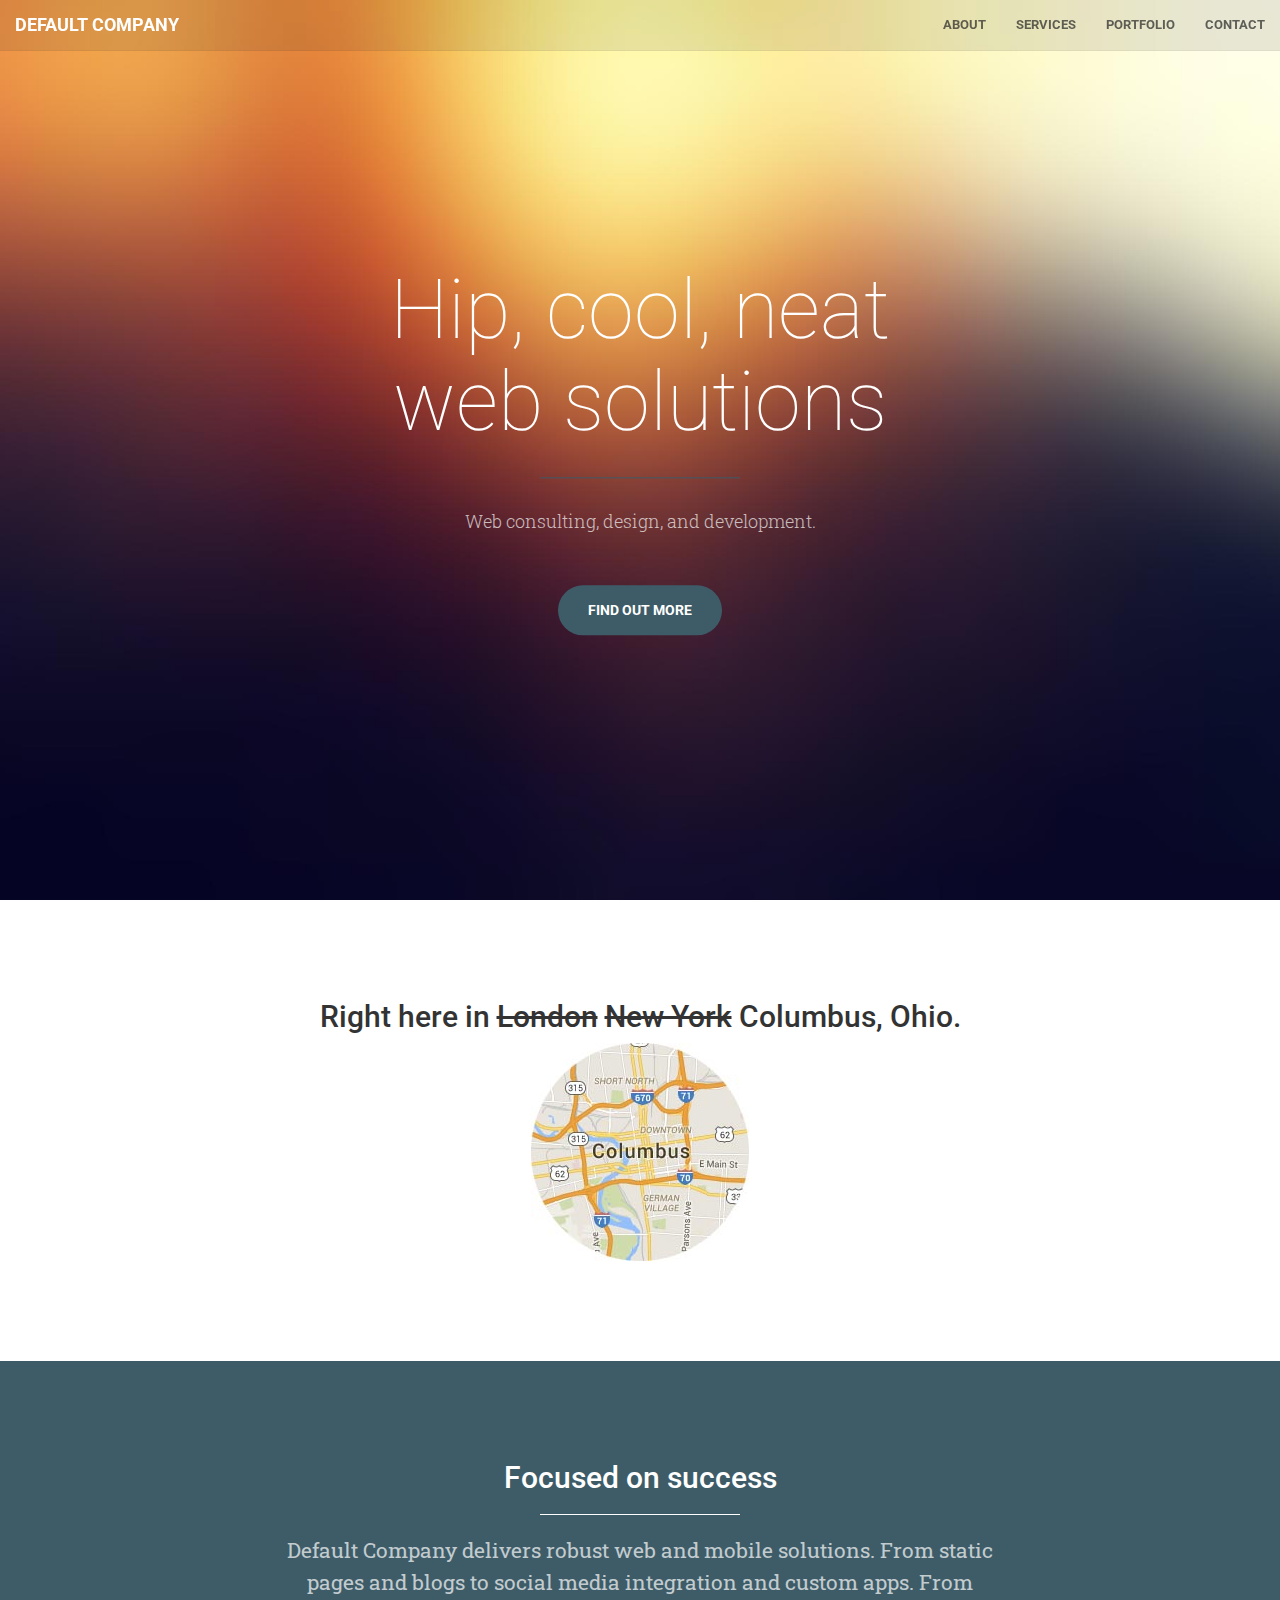
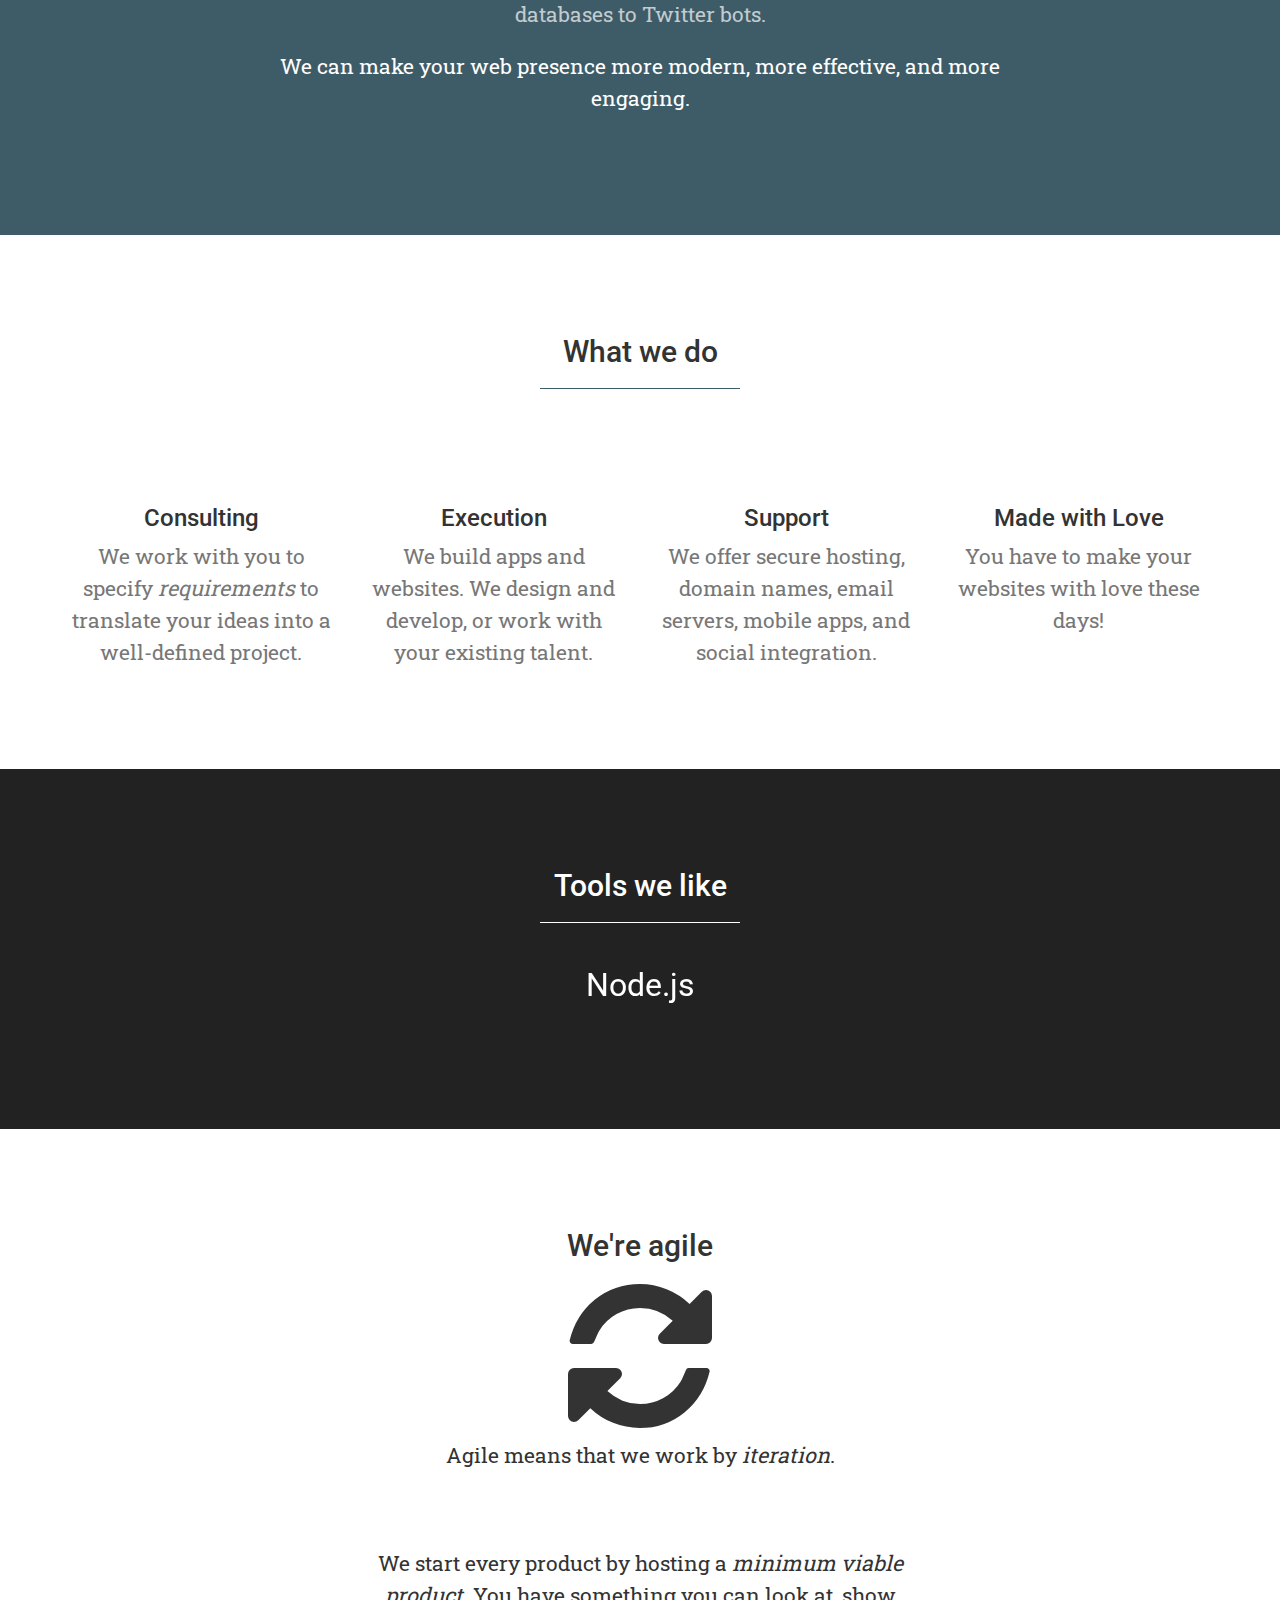
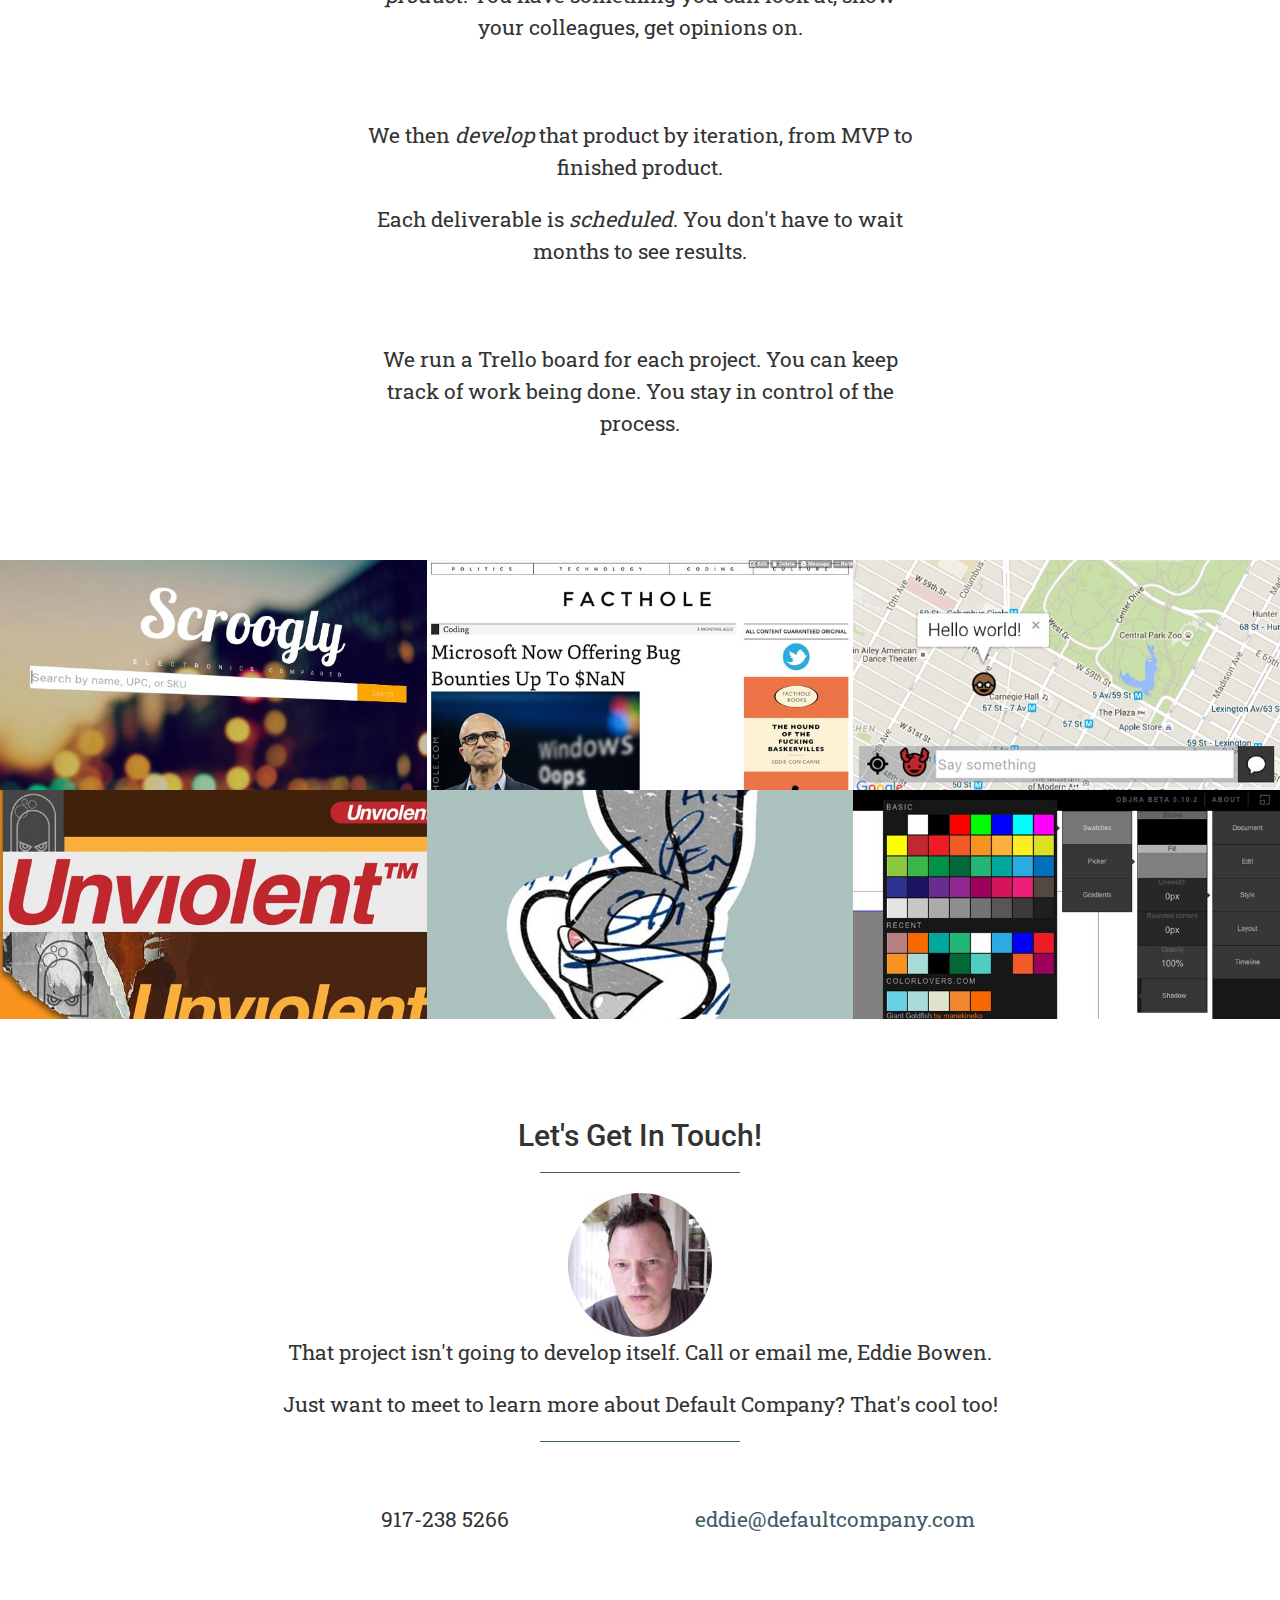
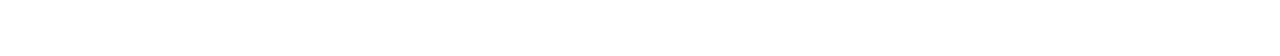
<file: index.html>
<!DOCTYPE html>
<html lang="en">
<head>
    <meta charset="utf-8">
    <meta http-equiv="X-UA-Compatible" content="IE=edge">
    <meta name="viewport" content="width=device-width, initial-scale=1">
    <meta name="description" content="">
    <meta name="author" content="">

    <title>Default Company</title>

    <!-- icons -->
    <link rel="icon" href="img/icons/dc_16.png" sizes="16x16" type="image/png">  
    <link rel="icon" href="img/icons/dc_32.png" sizes="32x32" type="image/png">  
    <link rel="icon" href="img/icons/dc_48.png" sizes="48x48" type="image/png">  
    <link rel="icon" href="img/icons/dc_62.png" sizes="62x62" type="image/png">  
    <link rel="apple-touch-icon" href="img/icons/dc_120.png" sizes="120x120" type="image/png">  

    <!-- Bootstrap Core CSS -->
    <link rel="stylesheet" href="css/bootstrap.min.css" type="text/css">

    <!-- Custom Fonts -->
    <link href='http://fonts.googleapis.com/css?family=Roboto:100,300' rel='stylesheet' type='text/css'>
    <link href='http://fonts.googleapis.com/css?family=Open+Sans:300italic,400italic,600italic,700italic,800italic,400,300,600,700,800' rel='stylesheet' type='text/css'>
    <link href='http://fonts.googleapis.com/css?family=Roboto+Slab:400,300,300italic,400italic,700,700italic,900,900italic' rel='stylesheet' type='text/css'>

    <link rel="stylesheet" href="font-awesome/css/font-awesome.min.css" type="text/css">
    <link rel="stylesheet" href="css/font-awesome-animation.min.css" type="text/css">

    <!-- Plugin CSS -->
    <link rel="stylesheet" href="css/animate.min.css" type="text/css">

    <!-- Custom CSS -->
    <link rel="stylesheet" href="css/creative.css" type="text/css">

    <!-- HTML5 Shim and Respond.js IE8 support of HTML5 elements and media queries -->
    <!-- WARNING: Respond.js doesn't work if you view the page via file:// -->
    <!--[if lt IE 9]>
        <script src="https://oss.maxcdn.com/libs/html5shiv/3.7.0/html5shiv.js"></script>
        <script src="https://oss.maxcdn.com/libs/respond.js/1.4.2/respond.min.js"></script>
    <![endif]-->

</head>

<body id="page-top">

    <nav id="mainNav" class="navbar navbar-default navbar-fixed-top">
        <div class="container-fluid">
            <!-- Brand and toggle get grouped for better mobile display -->
            <div class="navbar-header">
                <button type="button" class="navbar-toggle collapsed" data-toggle="collapse" data-target="#bs-example-navbar-collapse-1">
                    <span class="sr-only">Toggle navigation</span>
                    <span class="icon-bar"></span>
                    <span class="icon-bar"></span>
                    <span class="icon-bar"></span>
                </button>
                <a class="navbar-brand page-scroll" href="#page-top">Default Company</a>
            </div>

            <!-- Collect the nav links, forms, and other content for toggling -->
            <div class="collapse navbar-collapse" id="bs-example-navbar-collapse-1">
                <ul class="nav navbar-nav navbar-right">
                    <li>
                        <a class="page-scroll" href="#about">About</a>
                    </li>
                    <li>
                        <a class="page-scroll" href="#services">Services</a>
                    </li>
                    <li>
                        <a class="page-scroll" href="#portfolio">Portfolio</a>
                    </li>
                    <li>
                        <a class="page-scroll" href="#contact">Contact</a>
                    </li>
                </ul>
            </div>
            <!-- /.navbar-collapse -->
        </div>
        <!-- /.container-fluid -->
    </nav>

    <header>
        <div class="header-content">
            <div class="header-content-inner">
                <h1>Hip, cool, neat <br /> web solutions</h1>
                <hr>
                <p>Web consulting, design, and development.</p>
                <a href="#about" class="btn btn-primary btn-xl page-scroll">Find Out More</a>
            </div>
        </div>
    </header>

    <section id="local-color">
        <div class="container">
                <div class="col-lg-12 text-center">
                    <h2 class="section-heading">Right here in <strike>London</strike> <strike>New York</strike> Columbus, Ohio.</h2>
                    <img src="img/map.jpg" alt="">
                </div>
        </div>
    </section>

    <section class="bg-primary" id="about">
        <div class="container">
            <div class="row">
                <div class="col-lg-8 col-lg-offset-2 text-center">
                    <h2 class="section-heading">Focused on success</h2>
                    <hr class="light">
                    <p class="text-faded">Default Company delivers robust web and mobile solutions. From static pages and blogs to social media integration and custom apps. From databases to Twitter bots.</p>
                    <p>We can make your web presence more modern, more effective, and more engaging.</p>
                </div>
            </div>
        </div>
    </section>

    <section id="services">
        <div class="container">
            <div class="row">
                <div class="col-lg-12 text-center">
                    <h2 class="section-heading">What we do</h2>
                    <hr class="primary">
                </div>
            </div>
        </div>
        <div class="container">
            <div class="row">
                <div class="col-lg-3 col-md-6 text-center">
                    <div class="service-box">
                        <i class="fa fa-4x fa-codepen wow bounceIn text-primary"></i>
                        <h3>Consulting</h3>
                        <p class="text-muted">We work with you to specify <em>requirements</em> to translate your ideas into a well-defined project.</p>
                    </div>
                </div>
                <div class="col-lg-3 col-md-6 text-center">
                    <div class="service-box">
                        <i class="fa fa-4x fa-paper-plane wow bounceIn text-primary" data-wow-delay=".1s"></i>
                        <h3>Execution</h3>
                        <p class="text-muted">We build apps and websites. We design and develop, or work with your existing talent.</p>
                    </div>
                </div>
                <div class="col-lg-3 col-md-6 text-center">
                    <div class="service-box">
                        <i class="fa fa-4x fa-pie-chart wow bounceIn text-primary" data-wow-delay=".2s"></i>
                        <h3>Support</h3>
                        <p class="text-muted">We offer secure hosting, domain names, email servers, mobile apps, and social integration.</p>
                    </div>
                </div>
                <div class="col-lg-3 col-md-6 text-center">
                    <div class="service-box">
                        <i class="fa fa-4x fa-heart wow bounceIn text-primary" data-wow-delay=".3s"></i>
                        <h3>Made with Love</h3>
                        <p class="text-muted">You have to make your websites with love these days!</p>
                    </div>
                </div>
            </div>
        </div>
    </section>

    <!--
    <aside class="bg-dark">
        <div class="container text-center">
            <div class="call-to-action">
                <h2>Watch our pitch deck</h2>
                <a href="#" class="btn btn-default btn-xl wow tada">Start!</a>
            </div>
        </div>
    </aside>
    -->

    <section class="bg-dark" id="tools">
        <div class="container">
            <div class="row">
                <div class="col-lg-8 col-lg-offset-2 text-center">
                    <h2 class="section-heading">Tools we like</h2>
                    <hr class="light">
                    <div id="carousel-example" class="carousel slide" data-ride="carousel" data-interval="500">
                        <ul class="carousel-inner">
                            <li class="item active">Golang</li>
                            <li class="item">Node.js</li>
                            <li class="item">C#</li>
                            <li class="item">Facebook Graph API</li>
                            <li class="item">Twitter API</li>
                            <li class="item">Amazon AWS</li>
                            <li class="item">Google App Engine</li>
                            <li class="item">Bootstrap.js</li>
                            <li class="item">Angular.js</li>
                            <li class="item">Postgres</li>
                            <li class="item">Trello</li>
                            <li class="item">MongoDB</li>
                            <li class="item">Swift</li>
                            <li class="item">Google Maps API v3</li>
                            <li class="item">Ghost</li>
                        </ul>
                    </div>
                </div>
            </div>
        </div>
    </section>

    <section id="agile">
        <div class="container">
            <div class="row">
                <div class="col-lg-6 col-lg-offset-3 text-center">
                    <h2 class="section-heading">We're agile</h2>

                    <i class="fa fa-huge faa-spin animated fa-refresh" data-wow-delay=".3s"></i>

                    <p>Agile means that we work by <em>iteration</em>.</p>

                    <span class="fa-stack fa-2x wow bounceIn text-primary">
                        <i class="fa fa-circle fa-stack-2x"></i>
                        <strong class="fa-stack-1x fa-inverse">1</strong>
                    </span>

                    <p>We start every product by hosting a <em>minimum viable product</em>. You have something you can look at, show your colleagues, get opinions on.</p>

                    <span class="fa-stack fa-2x wow bounceIn text-primary">
                        <i class="fa fa-circle fa-stack-2x"></i>
                        <strong class="fa-stack-1x fa-inverse">2</strong>
                    </span>

                    <p>We then <em>develop</em> that product by iteration, from MVP to finished product.</p>
                    <p>Each deliverable is <em>scheduled</em>. You don't have to wait months to see results.</p>

                    <span class="fa-stack fa-2x wow bounceIn text-primary">
                        <i class="fa fa-circle fa-stack-2x"></i>
                        <strong class="fa-stack-1x fa-inverse">3</strong>
                    </span>

                    <p>We run a Trello board for each project. You can keep track of work being done. You stay in control of the process.</p>
                </div>
            </div>
        </div>
    </section>

    <section class="no-padding" id="portfolio">
        <div class="container-fluid">
            <div class="row no-gutter">
                <div class="col-lg-4 col-sm-6">
                    <a data-toggle="modal" data-target="#folio_scroogly" class="portfolio-box">
                        <img src="img/portfolio/scroogly.jpg" class="img-responsive" alt="">
                        <div class="portfolio-box-caption">
                            <div class="portfolio-box-caption-content">
                                <div class="project-category text-faded">
                                    Web App
                                </div>
                                <div class="project-name">
                                    Scroogly
                                </div>
                            </div>
                        </div>
                    </a>
                    <!-- Modal -->
                    <div id="folio_scroogly" class="modal fade" role="dialog">
                        <div class="modal-dialog">
                            <div class="modal-content">
                                <div class="modal-header">
                                    <button type="button" class="close" data-dismiss="modal">&times;</button>
                                    <h2 class="modal-title">Scroogly</h2>
                                </div>
                                <div class="modal-body">
                                    <img src="img/portfolio/scroogly.jpg" class="img-responsive" alt="">
                                    <h3>Features</h3>
                                    <ul class="features">
                                        <li>Comparison shopping app</li>
                                        <li>Uses XML and JSON feeds from major retailers</li>
                                        <li>Proof of concept built in three days</li>
                                    </ul>
                                    <h3>Technology</h3>
                                    <ul class="features">
                                        <li>Google App Engine</li>
                                        <li>Go</li>
                                        <li>Google Datastore</li>
                                    </ul>
                                    <a href="http://scroogly.com" target="_new" class="btn btn-primary">Visit scroogly.com</a>
                                </div>
                            </div>
                        </div>
                    </div>
                </div>

                <div class="col-lg-4 col-sm-6">
                    <a data-toggle="modal" data-target="#folio_facthole" class="portfolio-box">
                        <img src="img/portfolio/facthole.jpg" class="img-responsive" alt="">
                        <div class="portfolio-box-caption">
                            <div class="portfolio-box-caption-content">
                                <div class="project-category text-faded">
                                    Commercial Blog
                                </div>
                                <div class="project-name">
                                    Facthole
                                </div>
                            </div>
                        </div>
                    </a>
                    <!-- Modal -->
                    <div id="folio_facthole" class="modal fade" role="dialog">
                        <div class="modal-dialog">
                            <div class="modal-content">
                                <div class="modal-header">
                                    <button type="button" class="close" data-dismiss="modal">&times;</button>
                                    <h2 class="modal-title">Facthole</h2>
                                </div>
                                <div class="modal-body">
                                    <img src="img/portfolio/facthole.jpg" class="img-responsive" alt="">
                                    <h3>Features</h3>
                                    <ul class="features">
                                        <li>Viral parody blog</li>
                                        <li>&gt;100,000 Facebook shares</li>
                                        <li>Testbed for traffic generation</li>
                                    </ul>
                                    <h3>Technology</h3>
                                    <ul class="features">
                                        <li>Tumblr</li>
                                        <li>jQuery RSS parser</li>
                                        <li>Responsive design</li>
                                    </ul>
                                    <a href="http://facthole.com" target="_new" class="btn btn-primary">Visit facthole.com</a>
                                </div>
                            </div>
                        </div>
                    </div>
                </div>

                <div class="col-lg-4 col-sm-6">
                    <a data-toggle="modal" data-target="#folio_tattle" class="portfolio-box">
                        <img src="img/portfolio/tattle.jpg" class="img-responsive" alt="">
                        <div class="portfolio-box-caption">
                            <div class="portfolio-box-caption-content">
                                <div class="project-category text-faded">
                                    Web App
                                </div>
                                <div class="project-name">
                                    Tattle/Grafitti
                                </div>
                            </div>
                        </div>
                    </a>
                    <div id="folio_tattle" class="modal fade" role="dialog">
                        <div class="modal-dialog">
                            <div class="modal-content">
                                <div class="modal-header">
                                    <button type="button" class="close" data-dismiss="modal">&times;</button>
                                    <h2 class="modal-title">Tattle/Grafitti</h2>
                                </div>
                                <div class="modal-body">
                                    <img src="img/portfolio/tattle.jpg" class="img-responsive" alt="">
                                    <h3>Features</h3>
                                    <ul class="features">
                                        <li>Anonymous chat app</li>
                                        <li>Geolocated map-based chat</li>
                                        <li>Proof of concept built in about a week</li>
                                    </ul>
                                    <h3>Technology</h3>
                                    <ul class="features">
                                        <li>Node.js</li>
                                        <li>MongoDB</li>
                                        <li>Amazon AWS</li>
                                        <li>Google Maps API</li>
                                        <li>Uses Geohashes for fast geo searching</li>
                                    </ul>

                                    <a href="http://1.graffiti-1128.appspot.com/" target="_new" class="btn btn-primary">View app</a>

                                </div>
                            </div>
                        </div>
                    </div>
                </div>

                <div class="col-lg-4 col-sm-6">
                    <a data-toggle="modal" data-target="#folio_unviolent" class="portfolio-box">
                        <img src="img/portfolio/unviolent.jpg" class="img-responsive" alt="">
                        <div class="portfolio-box-caption">
                            <div class="portfolio-box-caption-content">
                                <div class="project-category text-faded">
                                    Static Website
                                </div>
                                <div class="project-name">
                                    Unviolent
                                </div>
                            </div>
                        </div>
                    </a>
                    <!-- Modal -->
                    <div id="folio_unviolent" class="modal fade" role="dialog">
                        <div class="modal-dialog">
                            <div class="modal-content">
                                <div class="modal-header">
                                    <button type="button" class="close" data-dismiss="modal">&times;</button>
                                    <h2 class="modal-title">Unviolent</h2>
                                </div>
                                <div class="modal-body">
                                    <img src="img/portfolio/unviolent.jpg" class="img-responsive" alt="">
                                    <h3>Features</h3>
                                    <ul class="features">
                                        <li>Music industry/gaming gateway site</li>
                                        <li>Twitter/Facebook/Soundcloud social integration</li>
                                        <li>Site currently embargoed</li>
                                    </ul>
                                    <h3>Technology</h3>
                                    <ul class="features">
                                        <li>ASP.NET MVC5</li>
                                        <li>MS-SQL</li>
                                        <li>Azure</li>
                                    </ul>
                                </div>
                            </div>
                        </div>
                    </div>
                </div>

                <div class="col-lg-4 col-sm-6">
                    <a data-toggle="modal" data-target="#folio_rabbit" class="portfolio-box">
                        <img src="img/portfolio/rabbit.jpg" class="img-responsive" alt="">
                        <div class="portfolio-box-caption">
                            <div class="portfolio-box-caption-content">
                                <div class="project-category text-faded">
                                    Gaming
                                </div>
                                <div class="project-name">
                                    Stupid Rabbit
                                </div>
                            </div>
                        </div>
                    </a>
                    <!-- Modal -->
                    <div id="folio_rabbit" class="modal fade" role="dialog">
                        <div class="modal-dialog">
                            <div class="modal-content">
                                <div class="modal-header">
                                    <button type="button" class="close" data-dismiss="modal">&times;</button>
                                    <h2 class="modal-title">Stupid Rabbit</h2>
                                </div>
                                <div class="modal-body">
                                    <img src="img/portfolio/rabbit.jpg" class="img-responsive" alt="">
                                    
                                    <h3>Features</h3>
                                    <ul class="features">
                                        <li>Game for Windows 10</li>
                                        <li>Touch-oriented</li>
                                        <li>Optimized for tablets</li>
                                    </ul>
                                    <h3>Technology</h3>
                                    <ul class="features">
                                        <li>C# / Unity</li>
                                        <li>3D animated models</li>
                                        <li>Sound effects</li>
                                        <li>Online XML-based leaderboard</li>
                                    </ul>
                                    <a href="#" target="_new" class="btn btn-primary">View in windows store</a>
                                </div>
                            </div>
                        </div>
                    </div>
                </div>

                <div class="col-lg-4 col-sm-6">
                    <a data-toggle="modal" data-target="#folio_objra" class="portfolio-box">
                        <img src="img/portfolio/objra.jpg" class="img-responsive" alt="">
                        <div class="portfolio-box-caption">
                            <div class="portfolio-box-caption-content">
                                <div class="project-category text-faded">
                                    Web App
                                </div>
                                <div class="project-name">
                                    Objra
                                </div>
                            </div>
                        </div>
                    </a>
                    <!-- Modal -->
                    <div id="folio_objra" class="modal fade" role="dialog">
                        <div class="modal-dialog">
                            <div class="modal-content">
                                <div class="modal-header">
                                    <button type="button" class="close" data-dismiss="modal">&times;</button>
                                    <h2 class="modal-title">Objra</h2>
                                </div>
                                <div class="modal-body">
                                    <img src="img/portfolio/objra_big.png" class="img-responsive" alt="">
                                    
                                    <h3>Features</h3>
                                    <ul class="features">
                                        <li>Web-based animation authoring app</li>
                                        <li>Fast vector graphics</li>
                                        <li>Color trend palettes</li>
                                        <li>Bezier curves</li>
                                        <li>Google fonts</li>
                                        <li>JSON-based graphics language</li>
                                    </ul>

                                    <h3>Front End</h3>
                                    <ul class="features">
                                        <li>HTML5 canvas</li>
                                        <li>TypeScript</li>
                                        <li>jQuery</li>
                                    </ul>

                                    <h3>Back End</h3>
                                    <ul class="features">
                                        <li>Google App Engine</li>
                                        <li>Python</li>
                                        <li>Google Datastore</li>
                                    </ul>

                                    <a href="http://objra.com" target="_new" class="btn btn-primary">Visit objra.com</a>

                                </div>
                            </div>
                        </div>
                    </div>
                </div>
            </div>
        </div>
    </section>

    <section id="contact">
        <div class="container">
            <div class="row">
                <div class="col-lg-8 col-lg-offset-2 text-center">
                    <h2 class="section-heading">Let's Get In Touch!</h2>
                    <hr class="primary">
                    <img src="img/portrait.jpg" alt="">
                    <p>That project isn't going to develop itself. Call or email me, Eddie Bowen.</p>
                    <p>Just want to meet to learn more about Default Company? That's cool too!</p>
                    <hr class="primary">
                
                </div>
                <div class="col-lg-4 col-lg-offset-2 text-center">
                    <i class="fa fa-phone fa-3x wow bounceIn"></i>
                    <p>917-<span>238</span> 5266</p>
                </div>
                <div class="col-lg-4 text-center">
                    <i class="fa fa-envelope-o fa-3x wow bounceIn" data-wow-delay=".1s"></i>
                    <p><a href="mailto:eddie@defaultcompany.com">eddie@defaultcompany.com</a></p>
                </div>
            </div>
        </div>
    </section>

    <!-- jQuery -->
    <script src="js/jquery.js"></script>

    <!-- Bootstrap Core JavaScript -->
    <script src="js/bootstrap.min.js"></script>

    <!-- Plugin JavaScript -->
    <script src="js/jquery.easing.min.js"></script>
    <script src="js/jquery.fittext.js"></script>
    <script src="js/wow.min.js"></script>

    <!-- Custom Theme JavaScript -->
    <script src="js/creative.js"></script>
</body>
</html>
</file>
<file: css/creative.css>
html,
body {
  height: 100%;
  width: 100%;
}
body {
  font-family: 'Roboto Slab', 'Helvetica Neue', Arial, sans-serif;
}
hr {
  border-color: #3e5c68;
  border-width: 1px;
  max-width: 200px;
}
hr.light {
  border-color: white;
}
a {
  -webkit-transition: all 0.35s;
  -moz-transition: all 0.35s;
  transition: all 0.35s;
  color: #3e5c68;
}
a:hover,
a:focus {
  color: #2b4048;
}
h1 {
  font-family: 'Roboto', 'Helvetica Neue', Arial, sans-serif;
  font-weight: 100;
}
h2,
h3,
h4,
h5,
h6 {
  font-family: 'Roboto', 'Helvetica Neue', Arial, sans-serif;
}
p {
  font-size: 16pt;
  line-height: 1.5;
  margin-bottom: 20px;
}
div.modal-header {
  border-bottom: 0 none;
}
div.modal-header button {
  color: white;
  font-size: 21pt;
  opacity: 0.5;
}
div.modal-content {
  background: #373737;
  color: white;
}
div.modal-content a {
  color: #e4e5e6;
}
ul.features {
  list-style-type: square;
  font-size: 16pt;
  font-family: 'Roboto', 'Helvetica Neue', Arial, sans-serif;
}
ul.carousel-inner {
  list-style-type: none;
  font-size: 24pt;
  padding: 0px;
  margin: 0px;
  font-family: 'Roboto', 'Helvetica Neue', Arial, sans-serif;
}
ul.carousel-inner li {
  padding: 20px;
  margin: 0px;
}
.bg-primary {
  background-color: #3e5c68;
}
.bg-dark {
  background-color: #222;
  color: white;
}
.text-faded {
  color: rgba(255, 255, 255, 0.7);
}
section {
  padding: 100px 0;
}
aside {
  padding: 50px 0;
}
.no-padding {
  padding: 0;
}
.navbar-default {
  background-color: white;
  border-color: rgba(34, 34, 34, 0.05);
  font-family: 'Roboto', 'Helvetica Neue', Arial, sans-serif;
  -webkit-transition: all 0.35s;
  -moz-transition: all 0.35s;
  transition: all 0.35s;
}
.navbar-default .navbar-header .navbar-brand {
  color: #3e5c68;
  font-family: 'Roboto', 'Helvetica Neue', Arial, sans-serif;
  font-weight: 700;
  text-transform: uppercase;
}
.navbar-default .navbar-header .navbar-brand:hover,
.navbar-default .navbar-header .navbar-brand:focus {
  color: #080808;
}
.navbar-default .nav > li > a,
.navbar-default .nav > li > a:focus {
  text-transform: uppercase;
  font-weight: 700;
  font-size: 13px;
  color: #222;
}
.navbar-default .nav > li > a:hover,
.navbar-default .nav > li > a:focus:hover {
  color: #3e5c68;
}
.navbar-default .nav > li.active > a,
.navbar-default .nav > li.active > a:focus {
  color: #3e5c68 !important;
  background-color: transparent;
}
.navbar-default .nav > li.active > a:hover,
.navbar-default .nav > li.active > a:focus:hover {
  background-color: transparent;
}
@media (min-width: 768px) {
  .navbar-default {
    background-color: rgba(34, 34, 34, 0.1);
  }
  .navbar-default .navbar-header .navbar-brand {
    color: rgba(255, 255, 255, 0.7);
  }
  .navbar-default .navbar-header .navbar-brand:hover,
  .navbar-default .navbar-header .navbar-brand:focus {
    color: white;
  }
  .navbar-default .nav > li > a,
  .navbar-default .nav > li > a:focus {
    color: rgba(34, 34, 34, 0.7);
  }
  .navbar-default .nav > li > a:hover,
  .navbar-default .nav > li > a:focus:hover {
    color: #222;
  }
  .navbar-default.affix {
    background-color: white;
    border-color: rgba(34, 34, 34, 0.05);
  }
  .navbar-default.affix .navbar-header .navbar-brand {
    color: #3e5c68;
    font-size: 14px;
  }
  .navbar-default.affix .navbar-header .navbar-brand:hover,
  .navbar-default.affix .navbar-header .navbar-brand:focus {
    color: #2b4048;
  }
  .navbar-default.affix .nav > li > a,
  .navbar-default.affix .nav > li > a:focus {
    color: #222;
  }
  .navbar-default.affix .nav > li > a:hover,
  .navbar-default.affix .nav > li > a:focus:hover {
    color: #3e5c68;
  }
}
header {
  position: relative;
  width: 100%;
  min-height: auto;
  -webkit-background-size: cover;
  -moz-background-size: cover;
  background-size: cover;
  -o-background-size: cover;
  background-position: center;
  background-image: url('../img/header.jpg');
  text-align: center;
  color: white;
}
header .header-content {
  position: relative;
  text-align: center;
  padding: 100px 15px 100px;
  width: 100%;
}
header .header-content .header-content-inner h1 {
  margin-top: 0;
  margin-bottom: 0;
}
header .header-content .header-content-inner hr {
  margin: 30px auto;
}
header .header-content .header-content-inner p {
  font-weight: 300;
  color: rgba(255, 255, 255, 0.7);
  font-size: 16px;
  margin-bottom: 50px;
}
@media (min-width: 768px) {
  header {
    min-height: 100%;
  }
  header .header-content {
    position: absolute;
    top: 50%;
    -webkit-transform: translateY(-50%);
    -ms-transform: translateY(-50%);
    transform: translateY(-50%);
    padding: 0 50px;
  }
  header .header-content .header-content-inner {
    max-width: 1000px;
    margin-left: auto;
    margin-right: auto;
  }
  header .header-content .header-content-inner p {
    font-size: 18px;
    max-width: 80%;
    margin-left: auto;
    margin-right: auto;
  }
}
.section-heading {
  margin-top: 0;
}
.service-box {
  max-width: 400px;
  margin: 50px auto 0;
}
@media (min-width: 992px) {
  .service-box {
    margin: 20px auto 0;
  }
}
.service-box p {
  margin-bottom: 0;
}
.portfolio-box {
  position: relative;
  display: block;
  max-width: 650px;
  margin: 0 auto;
}
.portfolio-box .portfolio-box-caption {
  color: white;
  opacity: 0;
  display: block;
  background: rgba(62, 92, 104, 0.9);
  position: absolute;
  bottom: 0;
  text-align: center;
  width: 100%;
  height: 100%;
  -webkit-transition: all 0.35s;
  -moz-transition: all 0.35s;
  transition: all 0.35s;
}
.portfolio-box .portfolio-box-caption .portfolio-box-caption-content {
  width: 100%;
  text-align: center;
  position: absolute;
  top: 50%;
  transform: translateY(-50%);
}
.portfolio-box .portfolio-box-caption .portfolio-box-caption-content .project-category,
.portfolio-box .portfolio-box-caption .portfolio-box-caption-content .project-name {
  font-family: 'Roboto', 'Helvetica Neue', Arial, sans-serif;
  padding: 0 15px;
}
.portfolio-box .portfolio-box-caption .portfolio-box-caption-content .project-category {
  text-transform: uppercase;
  font-weight: 600;
  font-size: 14px;
}
.portfolio-box .portfolio-box-caption .portfolio-box-caption-content .project-name {
  font-size: 18px;
}
.portfolio-box:hover .portfolio-box-caption {
  opacity: 1;
}
@media (min-width: 768px) {
  .portfolio-box .portfolio-box-caption .portfolio-box-caption-content .project-category {
    font-size: 16px;
  }
  .portfolio-box .portfolio-box-caption .portfolio-box-caption-content .project-name {
    font-size: 22px;
  }
}
.call-to-action h2 {
  margin: 0 auto 20px;
}
.text-primary {
  color: #3e5c68;
}
.no-gutter > [class*='col-'] {
  padding-right: 0;
  padding-left: 0;
}
.btn-default {
  color: #222;
  background-color: white;
  border-color: white;
  -webkit-transition: all 0.35s;
  -moz-transition: all 0.35s;
  transition: all 0.35s;
}
.btn-default:hover,
.btn-default:focus,
.btn-default.focus,
.btn-default:active,
.btn-default.active,
.open > .dropdown-toggle.btn-default {
  color: #222;
  background-color: #f2f2f2;
  border-color: #ededed;
}
.btn-default:active,
.btn-default.active,
.open > .dropdown-toggle.btn-default {
  background-image: none;
}
.btn-default.disabled,
.btn-default[disabled],
fieldset[disabled] .btn-default,
.btn-default.disabled:hover,
.btn-default[disabled]:hover,
fieldset[disabled] .btn-default:hover,
.btn-default.disabled:focus,
.btn-default[disabled]:focus,
fieldset[disabled] .btn-default:focus,
.btn-default.disabled.focus,
.btn-default[disabled].focus,
fieldset[disabled] .btn-default.focus,
.btn-default.disabled:active,
.btn-default[disabled]:active,
fieldset[disabled] .btn-default:active,
.btn-default.disabled.active,
.btn-default[disabled].active,
fieldset[disabled] .btn-default.active {
  background-color: white;
  border-color: white;
}
.btn-default .badge {
  color: white;
  background-color: #222;
}
.btn-primary {
  color: white;
  background-color: #3e5c68;
  border-color: #3e5c68;
  -webkit-transition: all 0.35s;
  -moz-transition: all 0.35s;
  transition: all 0.35s;
}
.btn-primary:hover,
.btn-primary:focus,
.btn-primary.focus,
.btn-primary:active,
.btn-primary.active,
.open > .dropdown-toggle.btn-primary {
  color: white;
  background-color: #344e58;
  border-color: #314852;
}
.btn-primary:active,
.btn-primary.active,
.open > .dropdown-toggle.btn-primary {
  background-image: none;
}
.btn-primary.disabled,
.btn-primary[disabled],
fieldset[disabled] .btn-primary,
.btn-primary.disabled:hover,
.btn-primary[disabled]:hover,
fieldset[disabled] .btn-primary:hover,
.btn-primary.disabled:focus,
.btn-primary[disabled]:focus,
fieldset[disabled] .btn-primary:focus,
.btn-primary.disabled.focus,
.btn-primary[disabled].focus,
fieldset[disabled] .btn-primary.focus,
.btn-primary.disabled:active,
.btn-primary[disabled]:active,
fieldset[disabled] .btn-primary:active,
.btn-primary.disabled.active,
.btn-primary[disabled].active,
fieldset[disabled] .btn-primary.active {
  background-color: #3e5c68;
  border-color: #3e5c68;
}
.btn-primary .badge {
  color: #3e5c68;
  background-color: white;
}
.btn {
  font-family: 'Roboto', 'Helvetica Neue', Arial, sans-serif;
  border: none;
  border-radius: 300px;
  font-weight: 700;
  text-transform: uppercase;
}
.btn-xl {
  padding: 15px 30px;
}
::-moz-selection {
  color: white;
  text-shadow: none;
  background: #222;
}
::selection {
  color: white;
  text-shadow: none;
  background: #222;
}
img::selection {
  color: white;
  background: transparent;
}
img::-moz-selection {
  color: white;
  background: transparent;
}
body {
  webkit-tap-highlight-color: #222;
}

.fa-huge {
  font-size: 12em;
}
</file>
